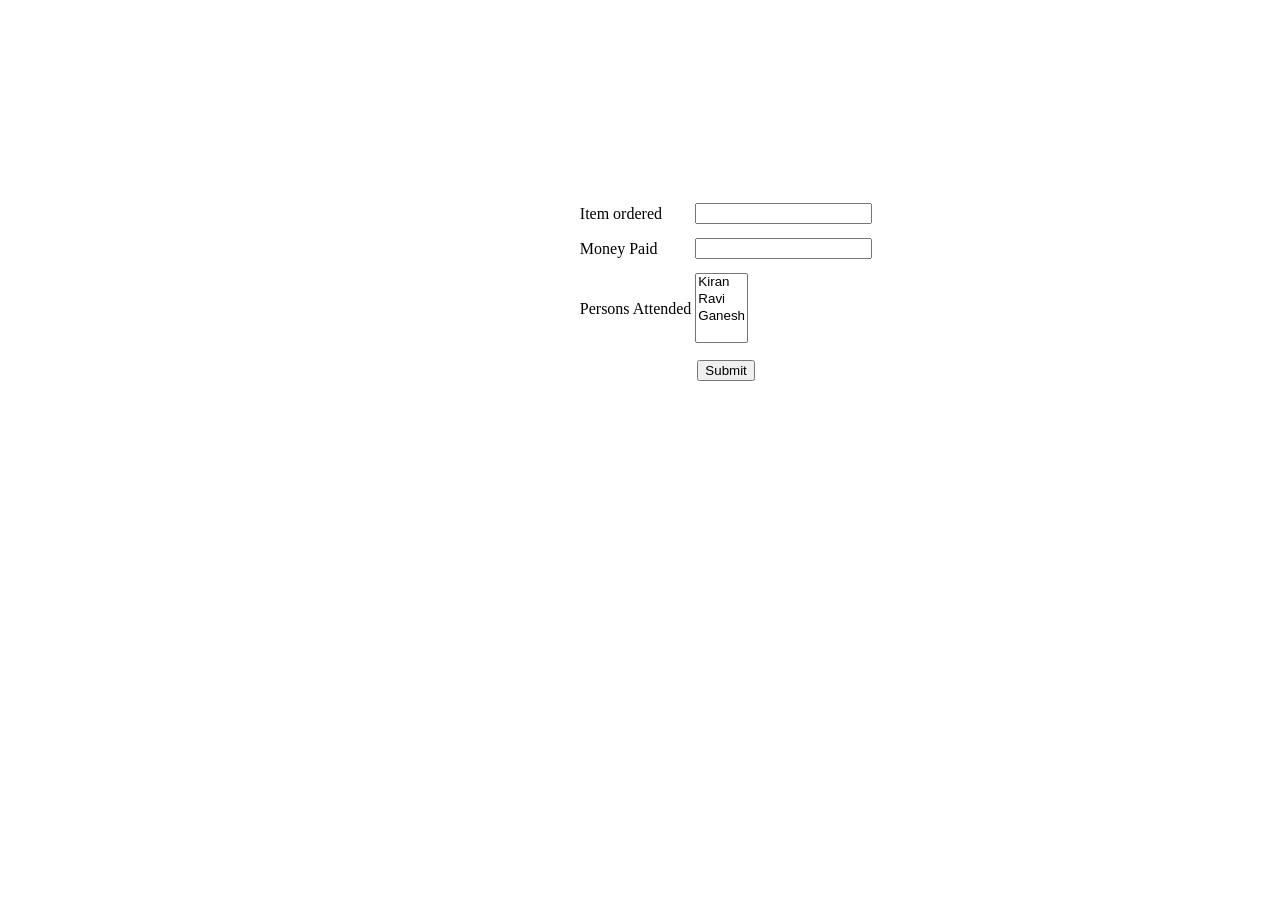
<file: add_expense.html>
<!DOCTYPE html>
<!-- 20BCE1936 -->
<!-- KOVVURI CHANDRA KIRAN REDDY -->
<html>
   <head>
      <title> Add Expense page </title>
      <style>
         table{
            margin-top : 200px;
            margin-left: 45%;
        }
      </style>
   </head>
   <body>

	<!-- ToDO --> 
	<!-- Craete a form such that he can enter how much amount paid & select how many persons came to that activity ( this will be fetched from database from friends or group data  -->

   <form>
      <table>
         <tr>
            <td> <label> Item ordered </label> </td>
            <td> <input type="text" required>  </td>
         </tr>
         <tr></tr><tr></tr><tr></tr><tr></tr><tr></tr>
         <tr>
            <td> <label> Money Paid </label> </td>
            <td> <input type="number" required>  </td>
         </tr>
         <tr></tr><tr></tr><tr></tr><tr></tr><tr></tr>
         <tr>
            <td><label> Persons Attended </label></td>
            <td>  
               
            <select multiple>

               <option value="20BCE1936"> Kiran </option>
               <option value="20BCE1156"> Ravi </option>
               <option value="20BCE1123"> Ganesh </option>

            </select>
            </td>
         </tr>
         <tr></tr><tr></tr><tr></tr><tr></tr><tr></tr><tr></tr>
         <tr style="text-align: center;">
            <td colspan="2">
                <input type="button" value="Submit">
            </td>
        </tr>
      </table>
   </form>

   </body>
</html>
</file>
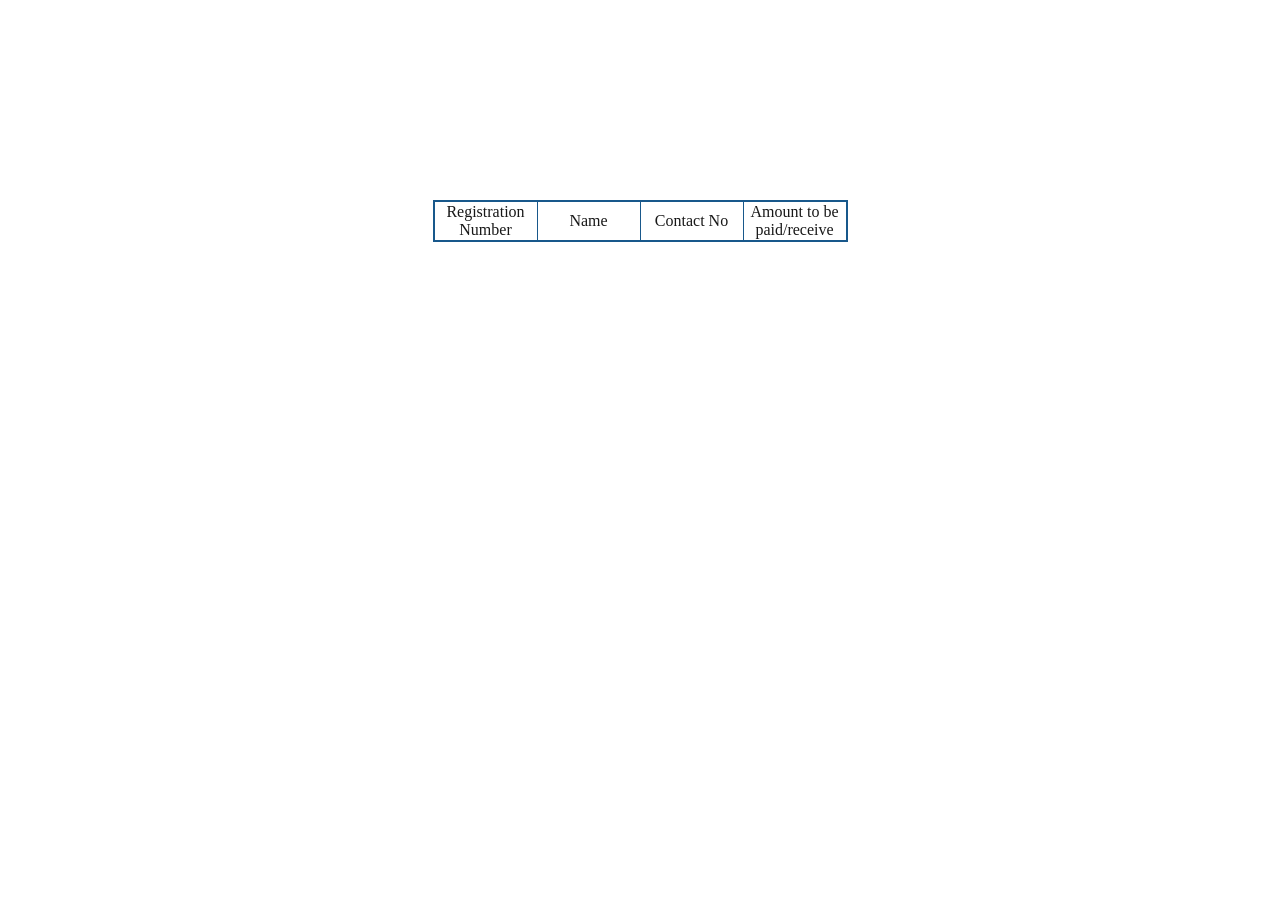
<file: Check.html>
<!DOCTYPE html>
<!-- 20BCE1936 -->
<!-- KOVVURI CHANDRA KIRAN REDDY -->
<html>
   <head>
		<title> Check page </title>
		
		<style>
			body{
				background-image : url("");
				opacity  : 0.9
			}
			
			table{
				border-collapse : collapse;
				border : 2px solid #00467F;
				color : #799F0C
				width : 80%;
				margin-top : 200px;
				text-align : center;
			}
			
			td{
				width : 100px;
			}
			
			.center {
			  margin-left: auto;
			  margin-right: auto;
			}
			
			
		</style>
   </head>
   <body>
	   <div id="div1">
		<table border="1" class="center"> 
			<thead> 
				<tr>
					<td> Registration Number </td>
					<td> Name  </td>
					<td> Contact No </td>
					<td> Amount to be paid/receive </td>
				</tr>
			</thead>
			
			<tbody>	
				<tr>
					
				</tr>
			</tbody>
		</table>
	   </div>
		
	</body>
</html>
</file>
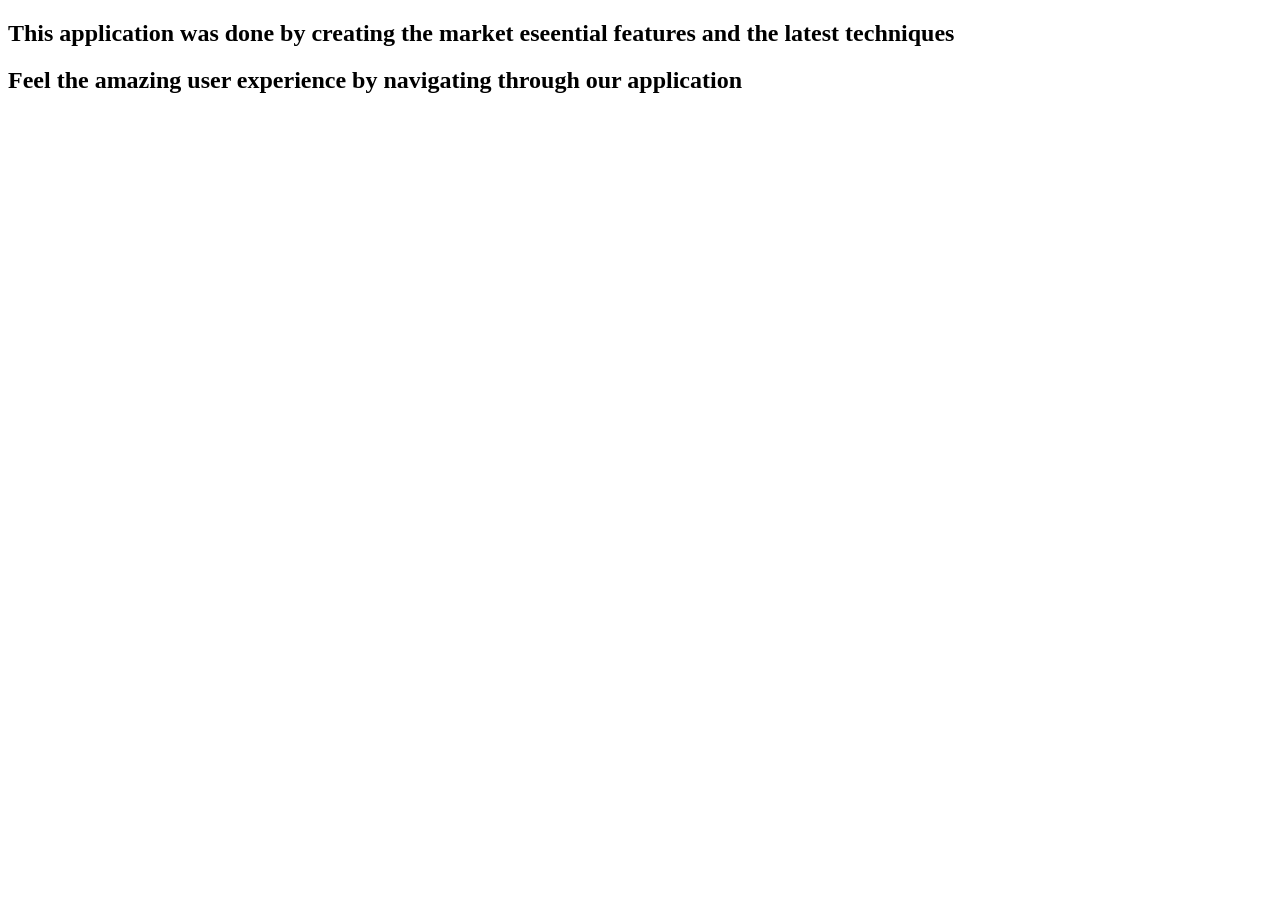
<file: vara1.html>
<!DOCTYPE html>
<html>

<head>
    <title>Form 1</title>
</head>

<body>
    <section>
        <h1>This application was done by creating the market eseential features and the latest
            techniques</h1>
    </section>
    <section>
        <h1>Feel the amazing user experience by navigating through our application</h1>
    </section>
</body>

</html>
</file>
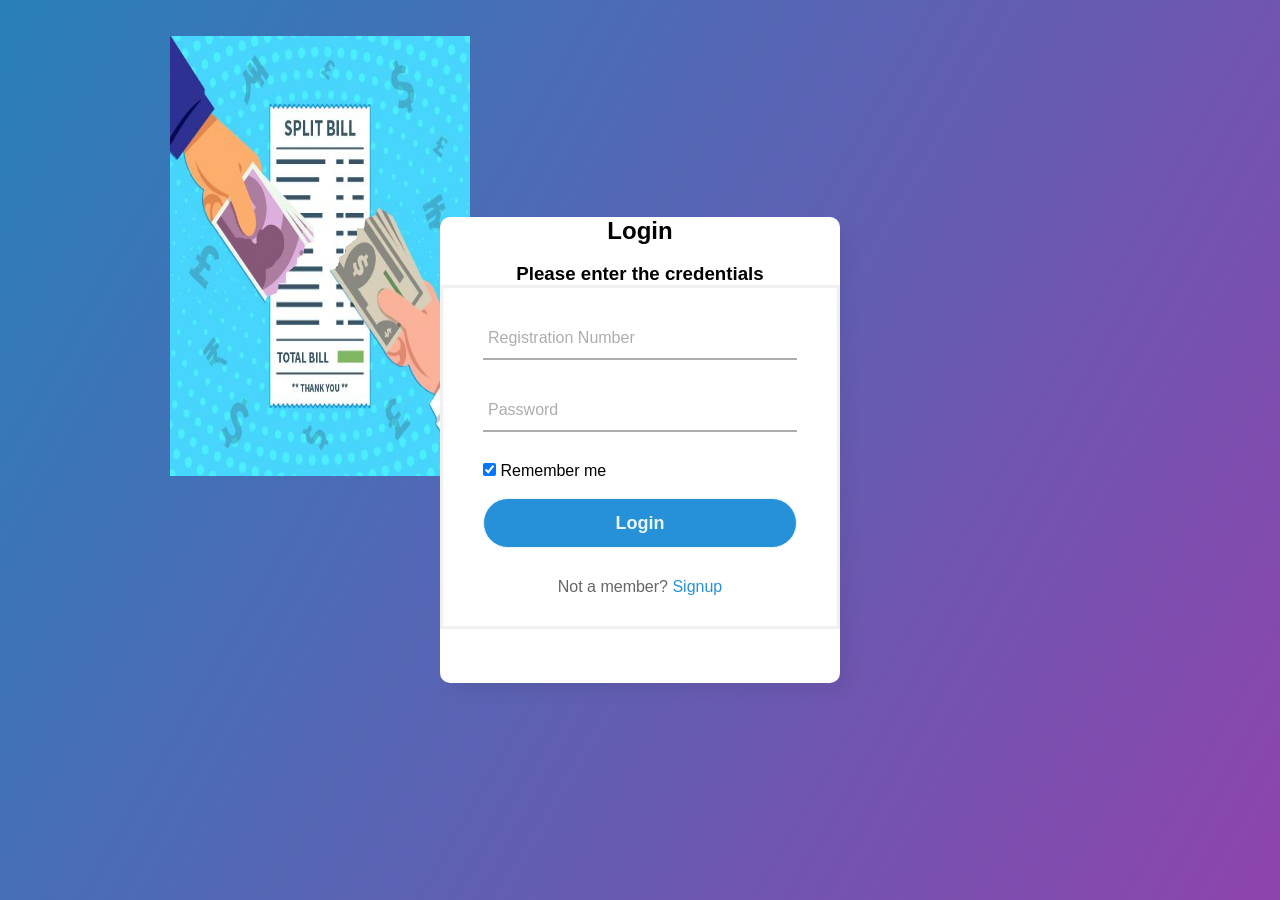
<file: Pages/login.html>
<!DOCTYPE html>
<html lang="en" dir="ltr">
<head>
  <meta charset="utf-8">
  <title>Login</title>
  <link rel="stylesheet" href="../Styles/login.css">
</head>

<body>
  <section class="parent">
    <section class="child">
      <br>
      <br>
      <p align="center">
        <img src="../Assets/billing.jpg" alt="divide bill" width="300" height="440">
      </p>
    </section>
    <section class="child">
      <div class="center">
        <h2 align="center">Login</h2>
        <br>
        <h3 align="center" color:"blue">Please enter the credentials</h3>
        <form action="../Script/login_check.php" method="post">
          <div class="txt_field">
            <input type="text" name="rgd" required>
            <span></span>
            <label>Registration Number</label>
          </div>
          <div class="txt_field">
            <input type="password" name="psw" required>
            <span></span>
            <label>Password</label>
          </div>
          <input type="checkbox" checked="checked" name="remember"> Remember me
          <br><br>
          <input type="submit" value="Login">
          <div class="signup_link">
            Not a member? <a href="./SignUp.html">Signup</a>
          </div>
        </form>
        <br>
        <br><br>
      </div>
    </section>
  </section>
</body>

</html>
</file>
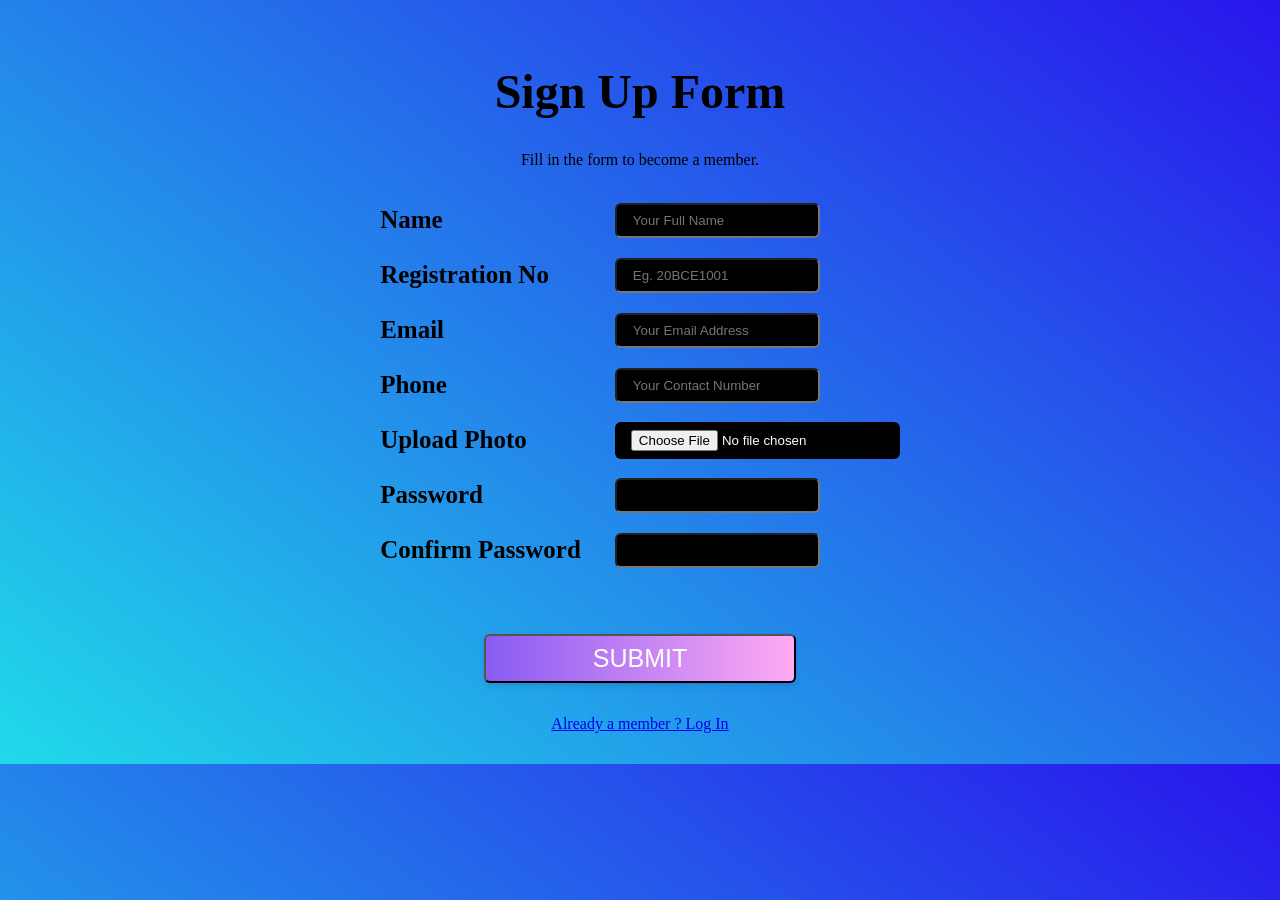
<file: Pages/SignUp.html>
<!Doctype html>
<!-- 20BCE1053 : Ritwik Singh -->
<html>

<head>
    <title>Sign Up</title>
    <link rel="preconnect" href="https://fonts.googleapis.com">
    <link rel="preconnect" href="https://fonts.gstatic.com" crossorigin>
    <link href="https://fonts.googleapis.com/css2?family=Roboto:ital,wght@0,100;0,300;0,400;0,500;0,700;0,900;1,400;1,700;1,900&display=swap" rel="stylesheet">
    <link rel="stylesheet" href="../Styles/signup.css">
</head>

<body>
    <div id="d2">
        <h1 style="font-size: 3rem; margin-top: 4rem;"> Sign Up Form </h1>
        <p style="margin-top: 0;">Fill in the form to become a member.</p>
        <form name="form1" action="../Script/store.php" method="POST" enctype="multipart/form-data">
            <table>
                <tr>
                    <td><label for="name"><b>Name</b></label></td>
                    <td><input id="name" type="text" placeholder="Your Full Name" name="name"></td>
                </tr>
                <tr>
                    <td><label for="regno"><b>Registration No</b></label></td>
                    <td><input id="regno" type="text" placeholder="Eg. 20BCE1001" name="regno"></td>
                </tr>
                    <tr>
                        <td><label for="email"><b>Email</b></label></td>
                        <td><input id="email" type="email" placeholder="Your Email Address" name="email"></td>
                    </tr>
                <tr>
                    <td><label for="phone"><b>Phone</b></label></td>
                    <td><input id="phone" type="text" placeholder="Your Contact Number" name="phone"></td>
                </tr>
                <tr>
                    <td><label for="pic"><b>Upload Photo</b></label></td>
                    <td><input type="file" name="pic"></td>
                </tr>
                <tr>
                    <td><label for="pass"><b>Password </b></label></td>
                    <td><input id="pass" type="password" name="pass"></td>
                </tr>
                <tr>
                    <td><label for="conpass"><b>Confirm Password </b></label></td>
                    <td><input id="conpass" type="password" name="conpass"></td>
                </tr>
                <tr style="text-align:center; height:50px">
                    <td colspan="2"><input type="submit" value="SUBMIT"></td>
                </tr>
                <tr style="text-align:center; height:50px">
                    <td colspan="2"><a href="Login.html" style="font-size: 16px;">Already a member ?
                            Log In</a></td>
                </tr>
            </table>
        </form>
    </div>
</body>
</html>
</file>
<file: Styles/login.css>
.child {
  float: left;
  width: 50%;
}

@media (min-width: 768px) {
  .parent {
    display: flex;
  }
}

form {
  border: 3px solid #f1f1f1;
}

@import url("https://fonts.googleapis.com/css2?family=Noto+Sans:wght@700&family=Poppins:wght@400;500;600&display=swap");
* {
  margin: 0;
  padding: 0;
  box-sizing: border-box;
  font-family: "Poppins", sans-serif;
}
body {
  margin: 0;
  padding: 0;
  background: linear-gradient(120deg, #2980b9, #8e44ad);
  height: 100vh;
  overflow: hidden;
}
.center {
  position: absolute;
  top: 50%;
  left: 50%;
  transform: translate(-50%, -50%);
  width: 400px;
  background: white;
  border-radius: 10px;
  box-shadow: 10px 10px 15px rgba(0, 0, 0, 0.05);
}
.center h1 {
  text-align: center;
  padding: 20px 0;
  border-bottom: 1px solid silver;
}
.center form {
  padding: 0 40px;
  box-sizing: border-box;
}
form .txt_field {
  position: relative;
  border-bottom: 2px solid #adadad;
  margin: 30px 0;
}
.txt_field input {
  width: 100%;
  padding: 0 5px;
  height: 40px;
  font-size: 16px;
  border: none;
  background: none;
  outline: none;
}
.txt_field label {
  position: absolute;
  top: 50%;
  left: 5px;
  color: #adadad;
  transform: translateY(-50%);
  font-size: 16px;
  pointer-events: none;
  transition: 0.5s;
}
.txt_field span::before {
  content: "";
  position: absolute;
  top: 40px;
  left: 0;
  width: 0%;
  height: 2px;
  background: #2691d9;
  transition: 0.5s;
}
.txt_field input:focus ~ label,
.txt_field input:valid ~ label {
  top: -5px;
  color: #2691d9;
}
.txt_field input:focus ~ span::before,
.txt_field input:valid ~ span::before {
  width: 100%;
}
.pass {
  margin: -5px 0 20px 5px;
  color: #a6a6a6;
  cursor: pointer;
}
.pass:hover {
  text-decoration: underline;
}
input[type="submit"] {
  width: 100%;
  height: 50px;
  border: 1px solid;
  background: #2691d9;
  border-radius: 25px;
  font-size: 18px;
  color: #e9f4fb;
  font-weight: 700;
  cursor: pointer;
  outline: none;
}
input[type="submit"]:hover {
  border-color: #2691d9;
  transition: 0.5s;
}
.signup_link {
  margin: 30px 0;
  text-align: center;
  font-size: 16px;
  color: #666666;
}
.signup_link a {
  color: #2691d9;
  text-decoration: none;
}
.signup_link a:hover {
  text-decoration: underline;
}
</file>
<file: Styles/signup.css>
body {
    margin: 0;
    padding: 0;
    box-sizing: border-box;
    background-image: linear-gradient(37deg, rgb(32, 218, 233),rgb(40, 21, 236));
}

input {
    background-color: black;
    padding: 0.5rem 1rem;
    border-radius: 6px;
    color: white;
}

#d2 {
    display: flex;
    flex-direction: column;
    align-items: center;
}

label {
    font-size: 25px;
    margin-right: 2rem;
}

table {
    border-collapse: separate;
    border-spacing: 0 15px;
}

tr {
    height: 40px;
}

input[type="submit"] {
    display: block;
    width: 60%;
    margin: 3rem auto 0;
    font-size: 25px;
    box-shadow: 0 4px 6px rgba(50, 50, 93, .11), 0 1px 3px rgba(0, 0, 0, .08);
    background-image: linear-gradient(to right, #895cf2 0%, #ffabf4 50%, #895cf2 100%);
    transition: 0.5s;
    background-size: 200% auto;
    border-radius: 6px;
}

input[type="submit"]:hover {
    background-position: right center;
    cursor: pointer;
}

.logo {
    width: 20%;
}

::selection {
    color: red;
    background: yellow;
}
</file>
